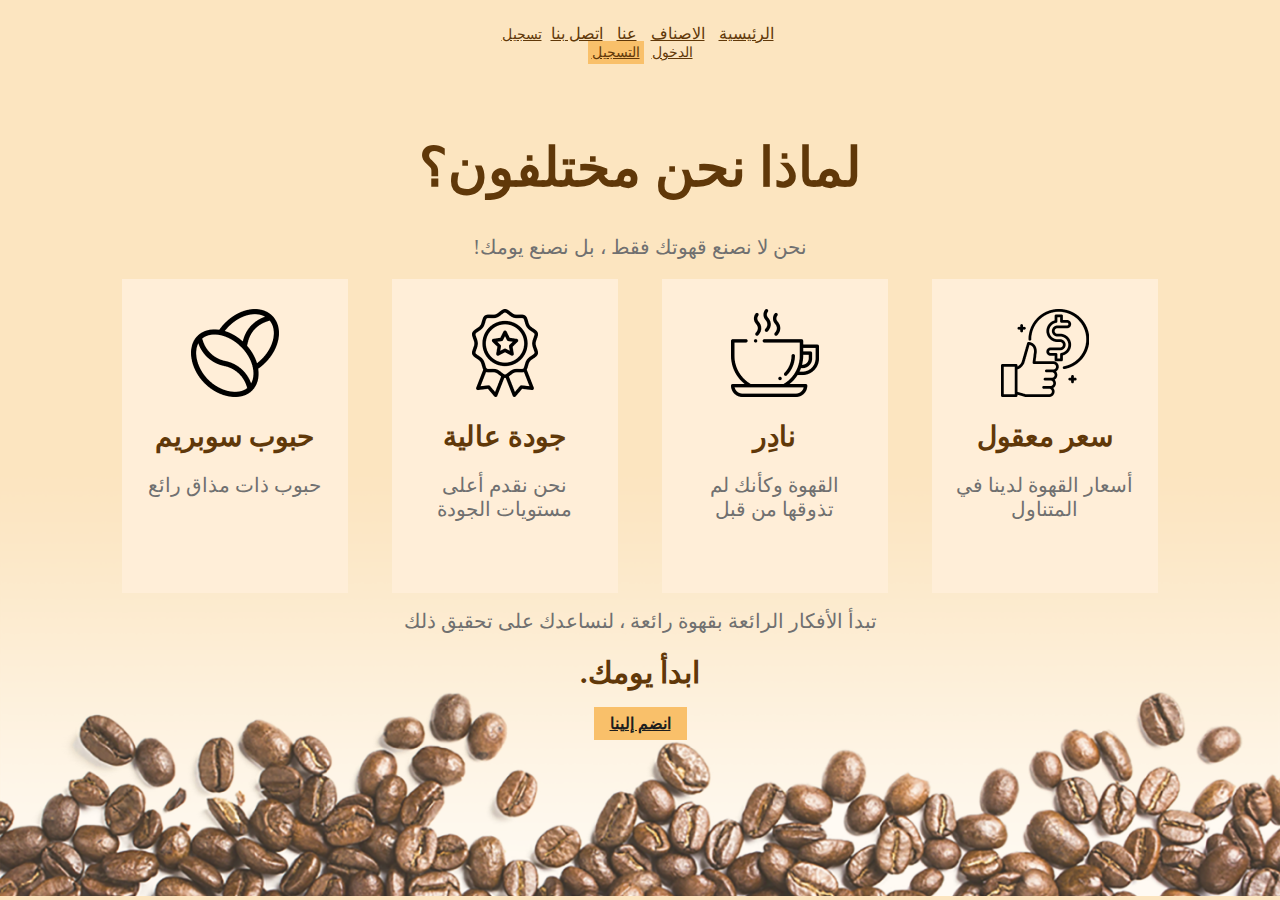
<file: AboutUs page/about us.html>
<!DOCTYPE html>
<html dir="rtl">

<head>
    <meta charset="UTF-8">
    <meta http-equiv="X-UA-Compatible" content="IE=edge">
    <meta name="viewport" content="width=device-width, initial-scale=1.0">
    <title>About Us</title>
    <link rel="stylesheet" href="about us.css">
</head>

<body>
    <!-- Start Navbar -->
    <div class="container">
        <center>
            <div class="header">
                <div class="nav" id="nav-menu">
                        <ul class="nav__list">
                            <li class="nav__item"><a href="../index.html" class="nav__link">الرئيسية</a></li>
                            <li class="nav__item"><a href="../Menu page/Menu.html" class="nav__link">الاصناف</a></li>
                            <li class="nav__item"><a href="#" class="nav__link">عنا</a></li>
                            <li class="nav__item"><a href="../Contact Us Page/contact us.html" class="nav__link">اتصل بنا</a></li>
                            <li class="nav__item"><a href="../sign in page/sign in.html" class="signin-btn">تسجيل الدخول</a></li>
                            <li class="nav__item"><a href="../Sign Up page/sign up.html" class="signup-btn">التسجيل</a> </li>
                        </ul>
                </div>
            </div>
        </center>
    </div>
    <!-- End Navbar -->
    <!-- Start About US Section -->
    <div class="about-us-backgroud">
        <img src="../images/coffee.png" width="100%" alt="">
    </div>
    <div class="container">
        <div class="about-us">
            <div class="about-us-title">
                <h1>لماذا نحن مختلفون؟ </h1>
                <p>نحن لا نصنع قهوتك فقط ، بل نصنع يومك!</p>
            </div>
            <div class="features">
                <div>
                    <img src="../images/features-1.png" alt="">
                    <h1>حبوب سوبريم</h1>
                    <p>حبوب ذات مذاق رائع</p>
                </div>
                <div>
                    <img src="../images/features-2.png" alt="">
                    <h1>جودة عالية</h1>
                    <p>نحن نقدم أعلى مستويات الجودة</p>
                </div>
                <div>
                    <img src="../images/features-3.png" alt="">
                    <h1>نادِر</h1>
                    <p>القهوة وكأنك لم تذوقها من قبل</p>
                </div>
                <div>
                    <img src="../images/features-4.png" alt="">
                    <h1>سعر معقول</h1>
                    <p>أسعار القهوة لدينا في المتناول</p>
                </div>
            </div>
        </div>
        <div class="about-us-txt">
            <p>تبدأ الأفكار الرائعة بقهوة رائعة ، لنساعدك على تحقيق ذلك</p>
            <h1>ابدأ يومك.</h1>
            <a href="../Sign Up page/sign up.html">انضم إلينا</a>
        </div>
    </div>
    <!-- End About US Section -->
</body>

</html>
</file>
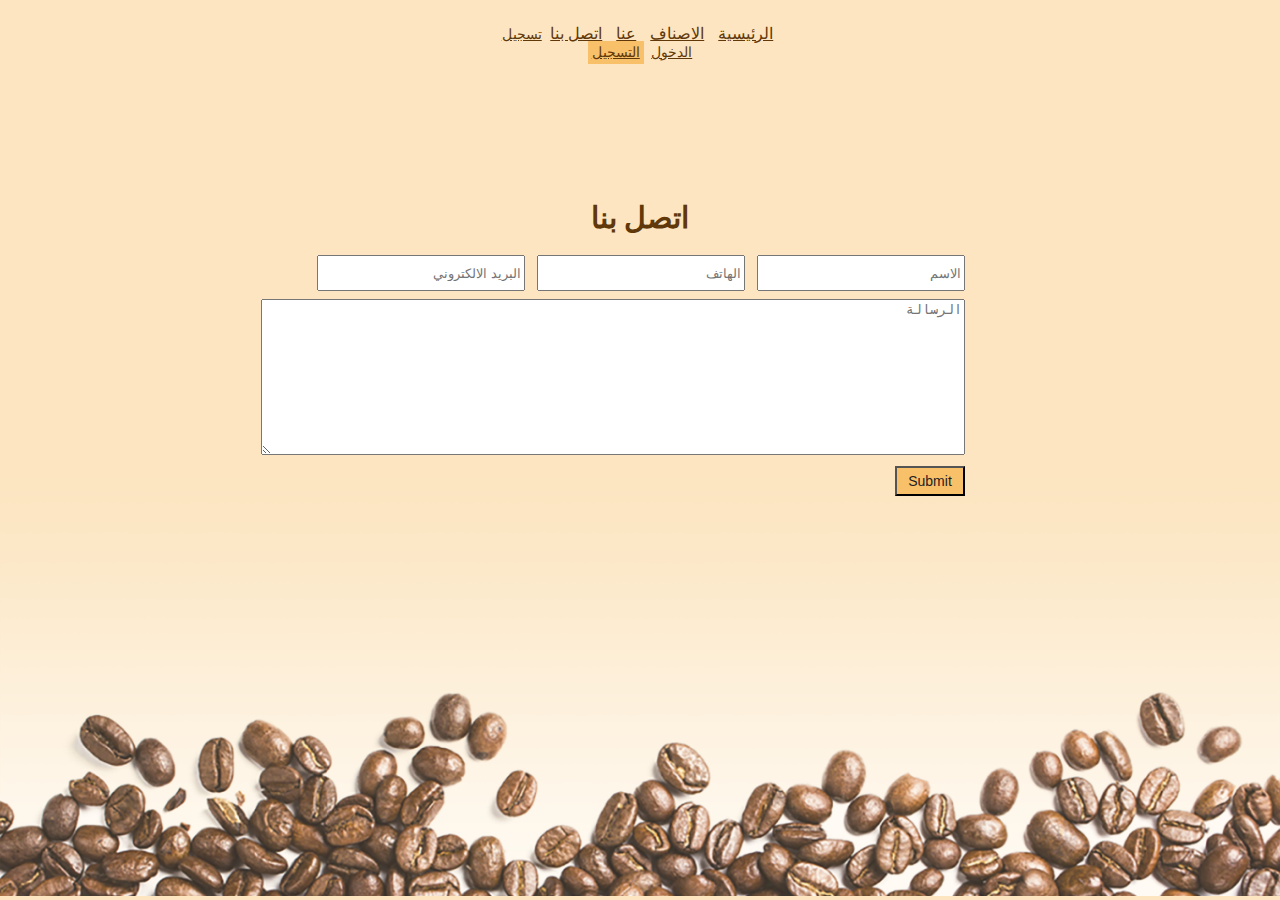
<file: Contact Us Page/contact us.html>
<!DOCTYPE html>
<html dir="rtl">
<head>
    <meta charset="UTF-8">
    <meta http-equiv="X-UA-Compatible" content="IE=edge">
    <meta name="viewport" content="width=device-width, initial-scale=1.0">
    <title>contact us</title>
    <link rel="stylesheet" href="contact us.css">
</head>
<body>
     <!-- Start Navbar -->
     <div class="container">
        <center>
            <div class="header">
                <div class="nav" id="nav-menu">
                    <ul class="nav__list">
                        <li class="nav__item"><a href="../index.html" class="nav__link">الرئيسية</a></li>
                        <li class="nav__item"><a href="../Menu page/Menu.html" class="nav__link">الاصناف</a></li>
                        <li class="nav__item"><a href="../AboutUs page/about us.html" class="nav__link">عنا</a></li>
                        <li class="nav__item"><a href="#" class="nav__link">اتصل بنا</a>
                        </li>
                        <li class="nav__item"><a href="../sign in page/sign in.html" class="signin-btn">تسجيل الدخول</a>
                        </li>
                        <li class="nav__item"><a href="../Sign Up page/sign up.html" class="signup-btn">التسجيل</a> </li>
                    </ul>
                </div>
            </div>
        </center>
    </div>
    <!-- End Navbar -->
    <!-- Start contact us -->
    <div class="contact-us-backgroud">
        <img src="../images/coffee.png" width="100%" alt="">
    </div>
    <div class="container">
        <div class="contact-us">
            <div class="contact-us-title">
                <h1>اتصل بنا</h1>
            </div>
        </div>
        <form action="">
            <div>
                <input class="name-input"  id="name" type = "text" name ="name" placeholder="الاسم"/>
                <input class="phone-input" id="phone" type = "text" name ="phone" placeholder="الهاتف"/>
                <input class="email-input" id="email" type = "email" name ="email" placeholder="البريد الالكتروني"/>
            </div>
            <textarea name="masseage" id="masseage" cols="85" rows="10" placeholder="الرسالة"></textarea>
            <input type="submit" id="send" onclick="ContactUs_chkForm(); return false;">
        </form>
    </div>
    <!-- End contact us -->
    <script src="../main.js"></script>
</body>
</html>
</file>
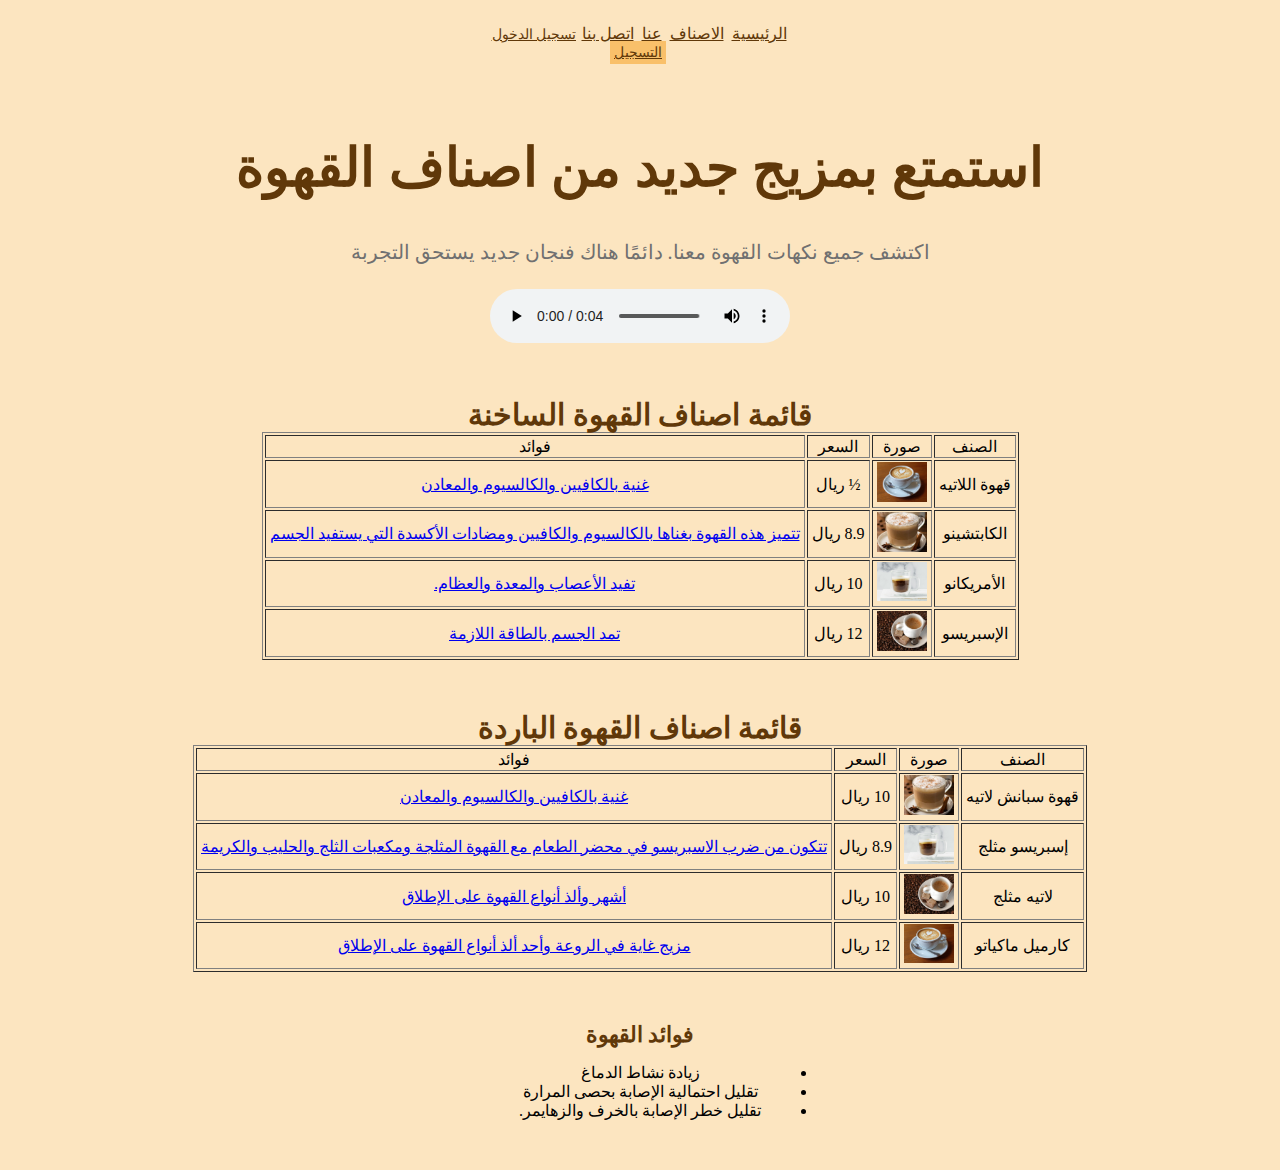
<file: Menu page/Menu.html>
<!DOCTYPE html>
<html dir="rtl">

<head>
    <meta charset="UTF-8">
    <meta http-equiv="X-UA-Compatible" content="IE=edge">
    <meta name="viewport" content="width=device-width, initial-scale=1.0">
    <title>Menu</title>
    <link rel="stylesheet" href="Menu.css">
</head>

<body>
    <!-- Start Navbar -->
    <center>
        <div class="header">
            <div class="nav" id="nav-menu">
                <ul class="nav__list">
                    <li class="nav__item"><a href="../index.html" class="nav__link">الرئيسية</a></li>
                    <li class="nav__item"><a href="#" class="nav__link">الاصناف</a></li>
                    <li class="nav__item"><a href="../AboutUs page/about us.html" class="nav__link">عنا</a></li>
                    <li class="nav__item"><a href="../Contact Us Page/contact us.html" class="nav__link">اتصل بنا</a>
                    </li>
                    <li class="nav__item"><a href="../sign in page/sign in.html" class="signin-btn">تسجيل الدخول</a>
                    </li>
                    <li class="nav__item"><a href="../Sign Up page/sign up.html" class="signup-btn">التسجيل</a> </li>
                </ul>
            </div>
        </div>
    </center>
    <!-- End Navbar -->
    <!-- Start Menu Section -->
    <div class="menu">
        <div class="menu-title">
            <h1>استمتع بمزيج جديد من اصناف القهوة</h1>
            <p>اكتشف جميع نكهات القهوة معنا. دائمًا هناك فنجان جديد يستحق التجربة</p>
        </div>
        <center>
            <audio src="../images/نغمة-جوال-صلي-على-محمد-[AudioTrimmer.com].mp3" controls autoplay>
                Your browser does not support the audio element.
            </audio>
        </center>
        <center>
            <table border="1" class="category">
                <caption>قائمة اصناف القهوة الساخنة</caption>
                <tr>
                    <td>الصنف</td>
                    <td>صورة</td>
                    <td>السعر</td>
                    <td>فوائد</td>
                </tr>
                <tr>
                    <td>قهوة اللاتيه</td>
                    <td><img src="../images/category-1.png" alt="" width="50"></td>
                    <td> &frac12; ريال</td>
                    <td><a href="https://bashasaray.com/types-of-coffee/">غنية بالكافيين والكالسيوم والمعادن</a></td>
                </tr>
                <tr>
                    <td>الكابتشينو</td>
                    <td><img src="../images/category-2.png" alt="" width="50"></td>
                    <td>8.9 ريال</td>
                    <td><a href="https://bashasaray.com/types-of-coffee/">تتميز هذه القهوة بغناها بالكالسيوم والكافيين
                            ومضادات الأكسدة التي يستفيد الجسم</a></td>
                </tr>
                <tr>
                    <td>الأمريكانو</td>
                    <td><img src="../images/category-3.png" alt="" width="50"></td>
                    <td>10 ريال</td>
                    <td><a href="https://bashasaray.com/types-of-coffee/">تفيد الأعصاب والمعدة والعظام.</a></td>
                </tr>
                <tr>
                    <td>الإسبريسو</td>
                    <td><img src="../images/category-4.png" alt="" width="50"></td>
                    <td>12 ريال</td>
                    <td><a href="https://bashasaray.com/types-of-coffee/">تمد الجسم بالطاقة اللازمة</a></td>
                </tr>
            </table>
        </center>

        <!-- -------------------- -->
        <center>
            <table border="1" class="category">
                <caption>قائمة اصناف القهوة الباردة</caption>
                <tr>
                    <td>الصنف</td>
                    <td>صورة</td>
                    <td>السعر</td>
                    <td>فوائد</td>
                </tr>
                <tr>
                    <td>قهوة سبانش لاتيه</td>
                    <td><img src="../images/category-2.png" alt="" width="50"></td>
                    <td> 10 ريال</td>
                    <td><a href="https://l8.nu/ryE2">غنية بالكافيين والكالسيوم والمعادن</a></td>
                </tr>
                <tr>
                    <td>إسبريسو مثلج</td>
                    <td><img src="../images/category-3.png" alt="" width="50"></td>
                    <td>8.9 ريال</td>
                    <td><a href="https://l8.nu/ryE2">تتكون من ضرب الاسبريسو في محضر الطعام مع القهوة المثلجة ومكعبات
                            الثلج والحليب والكريمة</a></td>
                </tr>
                <tr>
                    <td>لاتيه مثلج</td>
                    <td><img src="../images/category-4.png" alt="" width="50"></td>
                    <td>10 ريال</td>
                    <td><a href="https://l8.nu/ryE2"> أشهر وألذ أنواع القهوة على الإطلاق</a></td>
                </tr>
                <tr>
                    <td>كارميل ماكياتو</td>
                    <td><img src="../images/category-1.png" alt="" width="50"></td>
                    <td>12 ريال</td>
                    <td><a href="https://l8.nu/ryE2">مزيج غاية في الروعة وأحد ألذ أنواع القهوة على الإطلاق</a></td>
                </tr>
            </table>
        </center>
        <center>
            <ul class="benefits-coffee">
                <h1>فوائد القهوة</h1>
                <li>زيادة نشاط الدماغ</li>
                <li>تقليل احتمالية الإصابة بحصى المرارة</li>
                <li>تقليل خطر الإصابة بالخرف والزهايمر.</li>
            </ul>
        </center>

    </div>
    <!-- End Menu Section -->
</body>

</html>
</file>
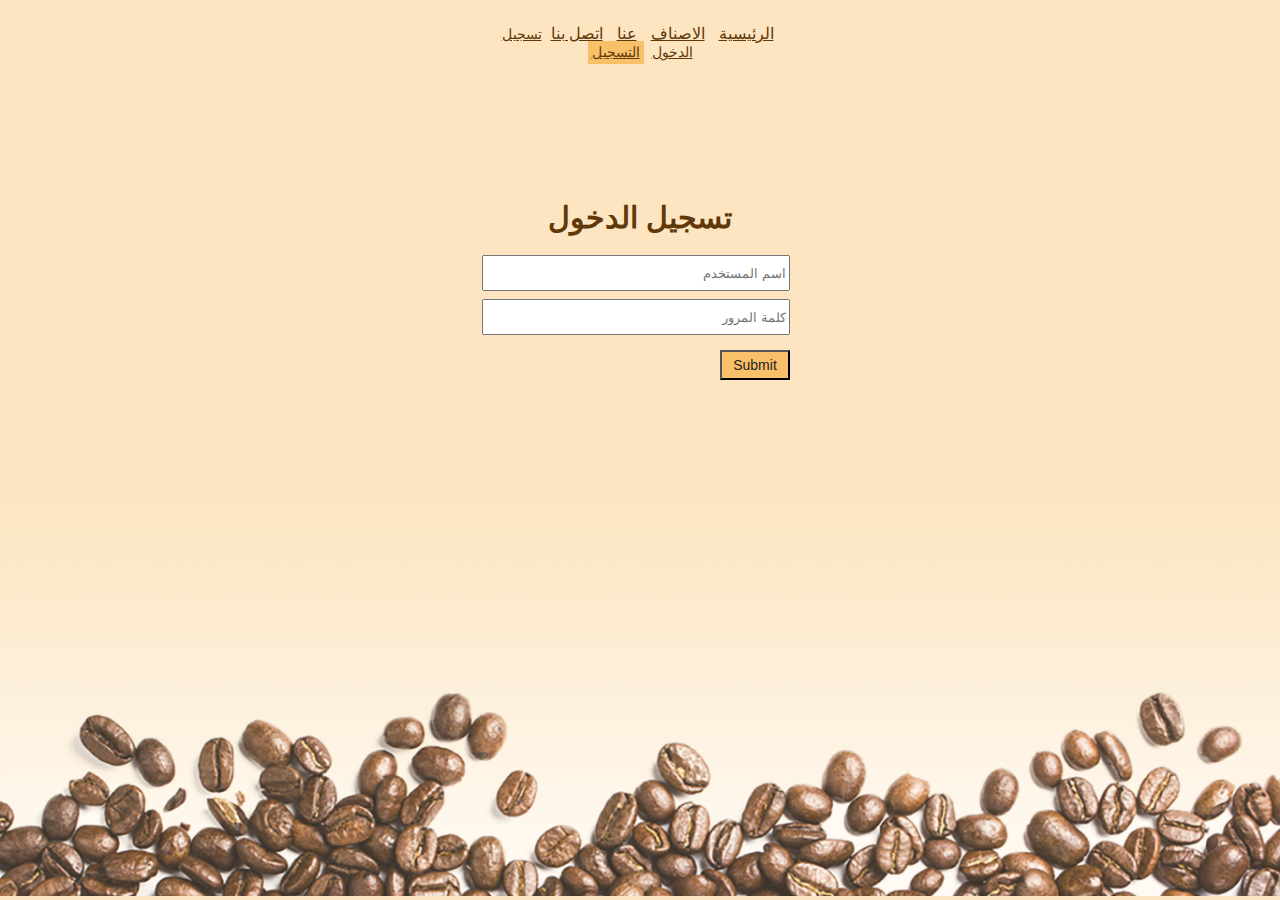
<file: sign in page/sign in.html>
<!DOCTYPE html>
<html dir="rtl">
<head>
    <meta charset="UTF-8">
    <meta http-equiv="X-UA-Compatible" content="IE=edge">
    <meta name="viewport" content="width=device-width, initial-scale=1.0">
    <title>sign in</title>
    <link rel="stylesheet" href="sign in.css">
</head>
<body>
            <!-- Start Navbar -->
            <center>
                <div class="header">
                    <div class="nav" id="nav-menu">
                        <ul class="nav__list">
                            <li class="nav__item"><a href="../index.html" class="nav__link">الرئيسية</a></li>
                            <li class="nav__item"><a href="../Menu page/Menu.html" class="nav__link">الاصناف</a></li>
                            <li class="nav__item"><a href="../AboutUs page/about us.html" class="nav__link">عنا</a></li>
                            <li class="nav__item"><a href="../Contact Us Page/contact us.html" class="nav__link">اتصل بنا</a></li>
                            <li class="nav__item"><a href="#" class="signin-btn">تسجيل الدخول</a></li>
                            <li class="nav__item"><a href="../Sign Up page/sign up.html" class="signup-btn">التسجيل</a> </li>
                        </ul>
                    </div>
                </div>
            </center>
            <!-- End Navbar -->
        <!-- Start Sign in  -->
        <div class="sign-in-backgroud">
            <img src="../images/coffee.png" width="100%" alt="">
        </div>
            <div class="sign-in">
                <div class="sign-in-title">
                    <h1>تسجيل الدخول</h1>
                </div>
                <form action="">
                    <input class="username-input" id="username" type="text" placeholder="اسم المستخدم">
                    <input class="password-input" id="password" type="password" placeholder="كلمة المرور">
                    <input class="submit-input" type="submit" onclick="SignIn_chkForm(); return false;">
                </form>
            </div>
        <script src="../main.js"></script>
        <!-- End Sign in  -->
</body>
</html>
</file>
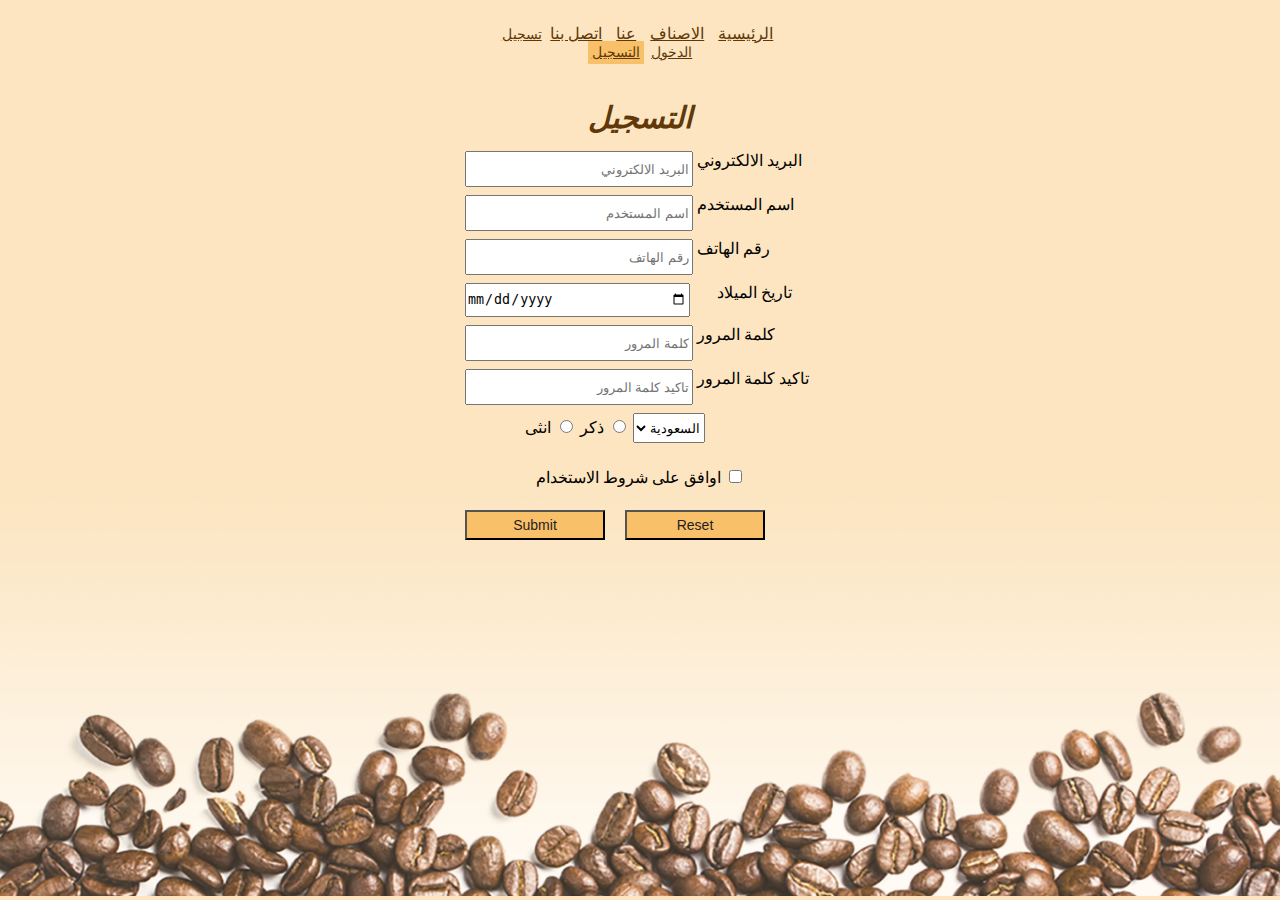
<file: Sign Up page/sign up.html>
<!DOCTYPE html>
<html dir="rtl">

<head>
    <meta charset="UTF-8">
    <meta http-equiv="X-UA-Compatible" content="IE=edge">
    <meta name="viewport" content="width=device-width, initial-scale=1.0">
    <title>sign up</title>
    <link rel="stylesheet" href="sign up.css">
</head>

<body>
    <!-- Start Navbar -->
    <center>
        <div class="header">
            <div class="nav" id="nav-menu">
                <ul class="nav__list">
                    <li class="nav__item"><a href="../index.html" class="nav__link">الرئيسية</a></li>
                    <li class="nav__item"><a href="../Menu page/Menu.html" class="nav__link">الاصناف</a></li>
                    <li class="nav__item"><a href="../AboutUs page/about us.html" class="nav__link">عنا</a></li>
                    <li class="nav__item"><a href="../Contact Us Page/contact us.html" class="nav__link">اتصل بنا</a>
                    </li>
                    <li class="nav__item"><a href="../sign in page/sign in.html" class="signin-btn">تسجيل الدخول</a>
                    </li>
                    <li class="nav__item"><a href="#" class="signup-btn">التسجيل</a> </li>
                </ul>
            </div>
        </div>
    </center>

    <!-- End Navbar -->
    <!-- Start Sign up  -->
    <div class="sign-up-backgroud">
        <img src="../images/coffee.png" width="100%" alt="">
    </div>
    <div class="sigin-up">
        <center>
            <div class="sign-up-title">
                <i>التسجيل</i>
            </div>
        </center>

        <center>
            <form action="">
                <div>
                    <p>البريد الالكتروني <input class="email-input" id="email" type="email" placeholder="البريد الالكتروني" onblur="checkEmailValidity()"><divp>
                </div>
                <div>اسم المستخدم <input class="username-input" id="username" type="text" placeholder="اسم المستخدم"></div>
                <div>رقم الهاتف <input class="phone-input" id="phone" type="number" placeholder="رقم الهاتف"></div>
                <div>تاريخ الميلاد <input type="date" name="date" id="date"></p>
                <div>كلمة المرور <input class="password-input" id="password" type="password" placeholder="كلمة المرور"></div>
                <div>تاكيد كلمة المرور <input class="confirm-input" id="ConfirmPass" type="password" placeholder="تاكيد كلمة المرور"></div>

                <select id="SelectCountry" name="SelectCountry">
                    <option selected="selected" value="السعودية">السعودية</option>
                    <option value="الامارات">الامارات</option>
                    <option value="البحرين">البحرين</option>
                </select>
                <input class="radio-input" id="male" type="radio" name="gender" value="ذكر" /> ذكر
                <input class="radio-input" id="female" type="radio" name="gender" value="انثى" /> انثى
                <p class="cheTerms">
                    <input id="cheTerms" name="terms" type="checkbox" value="agree" onclick="promptFun();" />
                    <span>اوافق على شروط الاستخدام</span>
                </p>
                <div class="btns">
                    <input id="reset" type="reset" name="reset" onclick="confirmFun();" />
                    <input class="submit-input" id="FormSubmit" type="submit" onclick="SignUp_chkForm(); return false;">
                </div>
            </form>
        </center>

    </div>
    <!-- End Sign up  -->
    <script>
        setTimeout(() => {
            window.alert("اهلا وسهلا عزيزي الزائر يرجى التسجل بالموقع")
        }, 3000);
    </script>
    <script src="../main.js"></script>
</body>

</html>
</file>
<file: AboutUs page/about us.css>
/* Start Global Rules */

body {
    margin: 0;
    padding: 0;
    background-color: #F9C06A6B;
    font-family: 'Times New Roman', Times, serif;
}
ul{
    list-style: none;
    margin: 0;
    padding: 0;
}
.container {
    padding-left: 100px;
    padding-right: 100px;
    margin-left: auto;
    margin-right: auto;
}

/* End Global Rules */
/* Start Navbar */
.header {
    padding: 1rem 0;
    height: 60px;
    margin-top: 8px;
    width: 320px;
}

.nav__list li {
    display: inline;
    font-size: 14px;
}

.signup-btn{
    margin-right: 4px;
}

.nav__link {
    padding: 5px;
    font-size: 16px;
    font-weight: 500;
}

.nav__list li a {
    color: #603809;
}

.signin-btn {
    color: white;
}

.signup-btn {
    background-color: #F9C06A;
    color: #1E1E1E;
    padding: 4px;
}
/* End Navbar */

/* Start About US Section  */
.about-us-title {
    text-align: center;
}

.about-us-title h1 {
    font-weight: 700;
    font-size: 54px;
    color: #603809;
}

.about-us-title p {
    font-weight: 400;
    font-size: 20px;
    color: #707070;
}

.features {
    width: 100%;
}

.features div {
    float: left;
    width: 17%;
    height: 284px;
    margin-left: 2%;
    margin-right: 2%;
    background-color: #FFEED8;
    text-align: center;
    padding-top: 30px;
    padding-left: 2%;
    padding-right: 2%;
}

.features div h1 {
    font-weight: 700;
    font-size: 28px;
    color: #603809;
}

.features div p {
    font-weight: 400;
    font-size: 20px;
    color: #707070;
}
.about-us-txt{
    margin-top: 350px;
    text-align: center;
}
.about-us-txt p {
    font-weight: 400;
    font-size: 20px;
    color: #707070;
}

.about-us-txt h1 {
    font-weight: 700;
    font-size: 30px;
    line-height: 40px;
    color: #603809;
}

.about-us-txt a {
    padding-top: 8px;
    padding-left: 16px;
    padding-right: 16px;
    padding-bottom: 8px;
    background-color: #F9C06A;
    font-weight: 700;
    font-size: 16px;
    color: #1E1E1E;
}
.about-us-backgroud{
    position: absolute;
    width: 100%;
    bottom: 0px;
    z-index: -9999;
}

/* End About US Section  */
</file>
<file: Contact Us Page/contact us.css>
/* Start Global Rules */
body {
    margin: 0;
    padding: 0;
    background-color: #F9C06A6B;
    font-family: 'Times New Roman', Times, serif;
}
ul{
    margin: 0;
    padding: 0;
}
.container {
    padding-left: 100px;
    padding-right: 100px;
    margin-left: auto;
    margin-right: auto;
}

/* End Global Rules */
/* Start Navbar */
.header {
    padding: 1rem 0;
    height: 60px;
    margin-top: 8px;
    width: 320px;
}

.nav__list li {
    display: inline;
    font-size: 14px;
}

.signup-btn{
    margin-right: 4px;
}

.nav__link {
    padding: 5px;
    font-size: 16px;
    font-weight: 500;
}

.nav__list li a {
    color: #603809;
}

.signin-btn {
    color: white;
}

.signup-btn {
    background-color: #F9C06A;
    color: #1E1E1E;
    padding: 4px;
}
/* End Navbar */

/* Start contact us  */
.contact-us{
    margin-top: 100px;
}
.contact-us-title h1 {
    font-weight: bold;
    font-size: 30px;
    color: #603809;
    text-align: center;
}

form {
    width: 650px;
    margin: 0 auto;
}

textarea {
    margin-top: 8px;
}

#send {
    width: 70px;
    height: 30px;
    background-color: #F9C06A;
    font-weight: 500;
    font-size: 14px;
    color: #1E1E1E;
    margin-top: 7px;
}

.name-input {
    width: 200px;
    height: 30px;
}

.phone-input {
    width: 200px;
    height: 30px;
    margin-left: 8px;
    margin-right: 8px;
}

.email-input {
    width: 200px;
    height: 30px;
}
.contact-us-backgroud{
    position: absolute;
    width: 100%;
    bottom: 0px;
    z-index: -9999;
}
/* End contact us  */
</file>
<file: Menu page/Menu.css>
/* Start Global Rules */

body {
    margin: 0;
    padding: 0;
    background-color: #F9C06A6B;
    font-family: 'Times New Roman', Times, serif;
}
ul{
    margin: 0;
    padding: 0;
}


/* End Global Rules */
/* Start Navbar */
.header {
    padding: 1rem 0;
    height: 60px;
    margin-top: 8px;
    width: 320px;
}

.nav__list li {
    display: inline;
    font-size: 14px;
}

.signup-btn{
    margin-right: 4px;
}

.nav__link {
    padding: 2px;
    font-size: 16px;
    font-weight: 500;
}

.nav__list li a {
    color: #603809;
}

.signin-btn {
    color: white;
}

.signup-btn {
    background-color: #F9C06A;
    color: #1E1E1E;
    padding: 4px;
}
/* End Navbar */
/* Start Menu Section */
.menu-title {
    text-align: center;
}

.menu-title h1 {
    font-weight: 700;
    font-size: 54px;
    color: #603809;
}

.menu-title p {
    font-weight: 400;
    font-size: 20px;
    line-height: 34px;
    color: #707070;
}

.category {
    margin-top: 50px;
    text-align: center;
}
caption{
    font-weight: 700;
    font-size: 30px;
    color: #603809;
}
.category .category-type {
    width: 21%;
    height: 440px;
    background-color: #FFEED8;
    float: left;
    margin-left: 2%;
    margin-right: 2%;
}

.category .category-type h1 {
    font-weight: 700;
    font-size: 22px;
    color: #603809;
}

.category .category-type p {
    font-weight: 400;
    font-size: 16px;
    color: #1E1E1E;
}

.category .category-type a {
    width: 134px;
    height: 48px;
    padding: 8px;
    background-color: #F9C06A;
    font-weight: 700;
    font-size: 16px;
    color: #1E1E1E;
}
td{
    padding-left: 4px;
    padding-right: 4px;
}

.benefits-coffee{
    width: 300px;
    margin-top: 50px;
    margin-bottom: 50px;
}
.benefits-coffee h1{
    font-weight: 700;
    font-size: 22px;
    color: #603809;text-align: center;

}
/* End Menu Section */
</file>
<file: sign in page/sign in.css>
/* Start Global Rules */

body {
    margin: 0;
    padding: 0;
    background-color: #F9C06A6B;
    font-family: 'Times New Roman', Times, serif;
}

ul {
    list-style: none;
    margin: 0;
    padding: 0;
}


/* End Global Rules */
/* Start Navbar */
.header {
    padding: 1rem 0;
    height: 60px;
    margin-top: 8px;
    width: 320px;
}

.nav__list li {
    display: inline;
    font-size: 14px;
}

.signup-btn{
    margin-right: 4px;
}

.nav__link {
    padding: 5px;
    font-size: 16px;
    font-weight: 500;
}

.nav__list li a {
    color: #603809;
}

.signin-btn {
    color: white;
}

.signup-btn {
    background-color: #F9C06A;
    color: #1E1E1E;
    padding: 4px;
}
/* End Navbar */
/* Start Sign in */
.sign-in {
    margin-top: 100px;
}

.sign-in-title h1 {
    font-weight: bold;
    font-size: 30px;
    color: #603809;
    text-align: center;
}

form {
    width: 300px;
    margin: 0 auto;
}


.username-input {
    width: 300px;
    height: 30px;
    margin-bottom: 8px;
}

.password-input {
    width: 300px;
    height: 30px;
    margin-bottom: 8px;
}

.submit-input{
    width: 70px;
    height: 30px;
    background-color: #F9C06A;
    font-weight: 500;
    font-size: 14px;
    color: #1E1E1E;
    margin-top: 7px;
}
.sign-in-backgroud{
    position: absolute;
    width: 100%;
    bottom: 0px;
    z-index: -9999;
}

/* End Sign in */
</file>
<file: Sign Up page/sign up.css>
/* Start Global Rules */

body {
    margin: 0;
    padding: 0;
    background-color: #F9C06A6B;
    font-family: 'Times New Roman', Times, serif;
}

ul {
    list-style: none;
    margin: 0;
    padding: 0;
}

/* End Global Rules */

/* Start Navbar */

.header {
    padding: 1rem 0;
    height: 60px;
    margin-top: 8px;
    width: 320px;
}

.nav__list li {
    display: inline;
    font-size: 14px;
}

.signup-btn {
    margin-right: 4px;
}

.nav__link {
    padding: 5px;
    font-size: 16px;
    font-weight: 500;
}

.nav__list li a {
    color: #603809;
}

.signin-btn {
    color: white;
}

.signup-btn {
    background-color: #F9C06A;
    color: #1E1E1E;
    padding: 4px;
}

/* End Navbar */


/* Start Sign up */


.sigin-up i {
    font-weight: bold;
    font-size: 30px;
    color: #603809;
    text-align: center;
}

form {
    width: 350px;
}

.email-input,
.username-input,
.password-input,
.confirm-input,
#phone,
#SelectCountry,
#date {
    height: 30px;
    margin-bottom: 8px;
}


#SelectCountry {
    margin-right: 50px;
}

.cheTerms {
    display: inline-block;
}

.radio-input {
    margin-bottom: 8px;
}

.btns {
    display: block;
}

#reset {
    width: 140px;
    height: 30px;
    background-color: #F9C06A;
    font-weight: 500;
    font-size: 14px;
    color: #1E1E1E;
    margin-top: 7px;
}

.email-input,
.username-input,
.password-input,
.confirm-input,
.phone-input,
#date {
    width: 220px;
    margin-right: 4px;
    float: left;
}

.cheTerms {
    width: 100%;
}

form div {
    float: left;
}

.submit-input {
    width: 140px;
    height: 30px;
    background-color: #F9C06A;
    font-weight: 500;
    font-size: 14px;
    color: #1E1E1E;
    margin-top: 7px;
    margin-right: 16px;
}

.sign-up-backgroud {
    position: absolute;
    width: 100%;
    bottom: 0px;
    z-index: -9999;
}

/* End Sign up */
</file>
